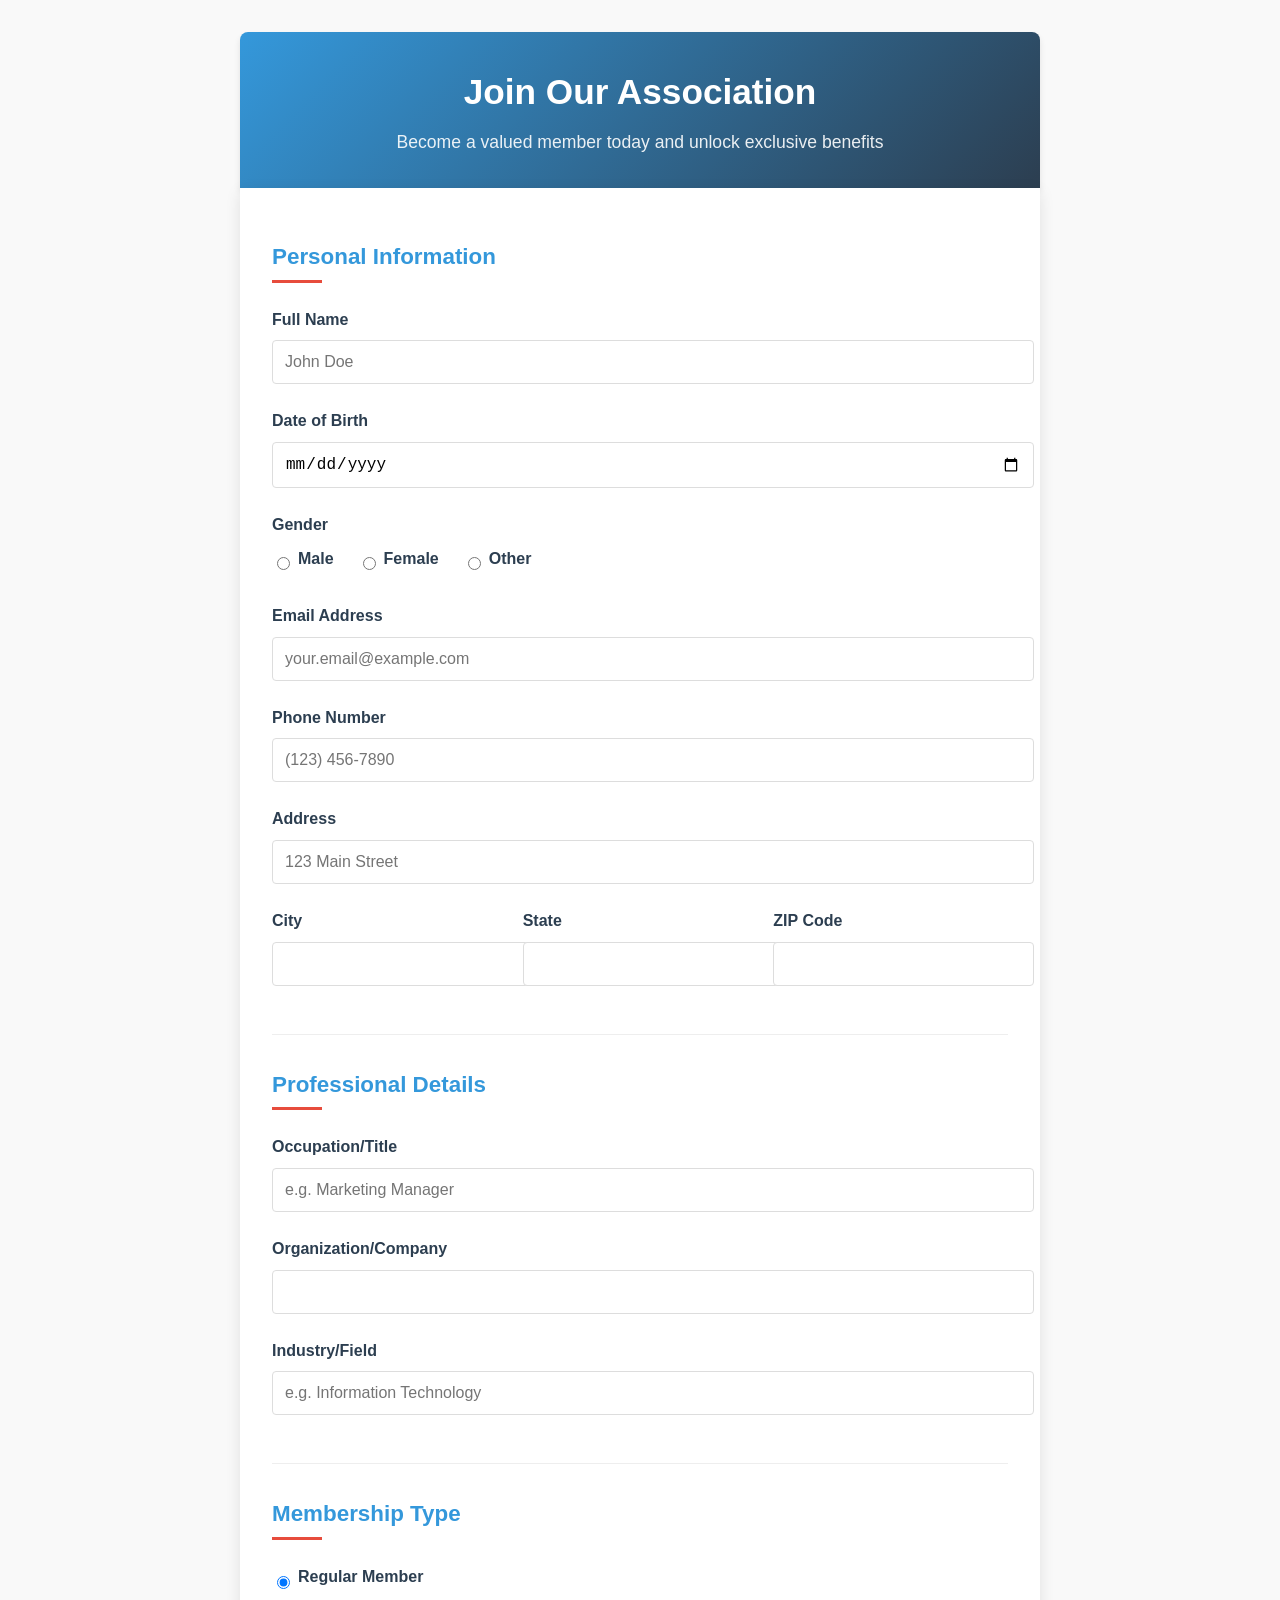
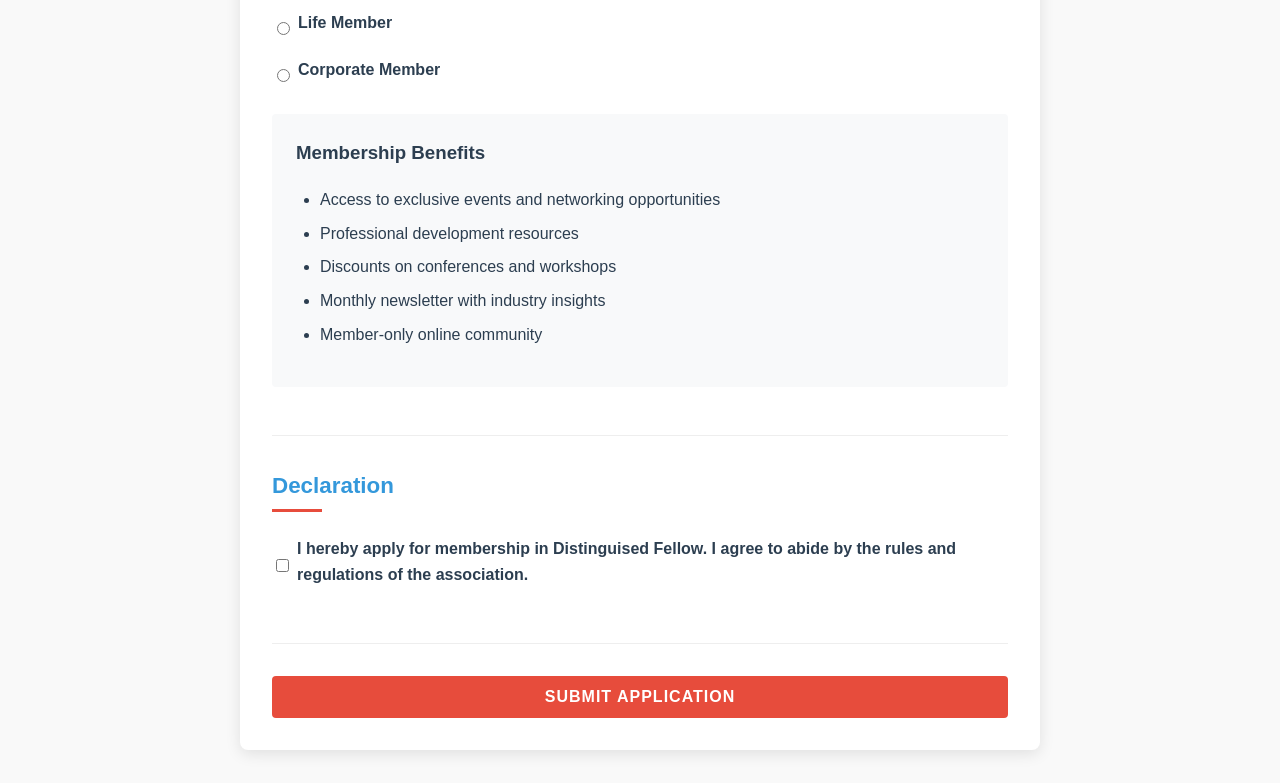
<file: distinguished.html>
<!DOCTYPE html>
<html lang="en">
<head>
    <meta charset="UTF-8">
    <meta name="viewport" content="width=device-width, initial-scale=1.0">
    <title>Join Our Association - Membership Application</title>
    <style>
        :root {
            --primary: #3498db;
            --secondary: #2c3e50;
            --accent: #e74c3c;
            --light: #ecf0f1;
            --dark: #2c3e50;
        }
        
        body {
            font-family: 'Segoe UI', Tahoma, Geneva, Verdana, sans-serif;
            line-height: 1.6;
            color: var(--dark);
            background-color: #f9f9f9;
            margin: 0;
            padding: 0;
        }
        
        .container {
            max-width: 800px;
            margin: 2rem auto;
            padding: 0 1rem;
        }
        
        .form-header {
            background: linear-gradient(135deg, var(--primary), var(--secondary));
            color: white;
            padding: 2rem;
            border-radius: 8px 8px 0 0;
            text-align: center;
            box-shadow: 0 4px 6px rgba(0, 0, 0, 0.1);
        }
        
        .form-header h1 {
            margin: 0;
            font-size: 2.2rem;
        }
        
        .form-header p {
            margin: 0.5rem 0 0;
            font-size: 1.1rem;
            opacity: 0.9;
        }
        
        .form-body {
            background: white;
            padding: 2rem;
            border-radius: 0 0 8px 8px;
            box-shadow: 0 4px 15px rgba(0, 0, 0, 0.1);
        }
        
        .form-section {
            margin-bottom: 2rem;
            padding-bottom: 1.5rem;
            border-bottom: 1px solid #eee;
        }
        
        .form-section:last-child {
            border-bottom: none;
            margin-bottom: 0;
            padding-bottom: 0;
        }
        
        .section-title {
            color: var(--primary);
            margin-bottom: 1.5rem;
            font-size: 1.4rem;
            position: relative;
            padding-bottom: 0.5rem;
        }
        
        .section-title:after {
            content: '';
            position: absolute;
            bottom: 0;
            left: 0;
            width: 50px;
            height: 3px;
            background: var(--accent);
        }
        
        .form-group {
            margin-bottom: 1.5rem;
        }
        
        label {
            display: block;
            margin-bottom: 0.5rem;
            font-weight: 600;
            color: var(--secondary);
        }
        
        input[type="text"],
        input[type="email"],
        input[type="tel"],
        input[type="date"],
        textarea,
        select {
            width: 100%;
            padding: 12px;
            border: 1px solid #ddd;
            border-radius: 4px;
            font-size: 1rem;
            transition: border 0.3s;
        }
        
        input:focus,
        textarea:focus,
        select:focus {
            border-color: var(--primary);
            outline: none;
            box-shadow: 0 0 0 3px rgba(52, 152, 219, 0.2);
        }
        
        .radio-group {
            display: flex;
            gap: 1.5rem;
            margin-top: 0.5rem;
        }
        
        .radio-option {
            display: flex;
            align-items: center;
        }
        
        .radio-option input {
            margin-right: 0.5rem;
        }
        
        .checkbox-group {
            display: flex;
            flex-direction: column;
            gap: 0.8rem;
            margin-top: 0.5rem;
        }
        
        .checkbox-option {
            display: flex;
            align-items: center;
        }
        
        .checkbox-option input {
            margin-right: 0.5rem;
        }
        
        .address-group {
            display: grid;
            grid-template-columns: 1fr 1fr 1fr;
            gap: 1rem;
        }
        
        .btn-submit {
            background: var(--accent);
            color: white;
            border: none;
            padding: 12px 24px;
            font-size: 1rem;
            border-radius: 4px;
            cursor: pointer;
            transition: background 0.3s, transform 0.2s;
            font-weight: 600;
            text-transform: uppercase;
            letter-spacing: 1px;
            display: block;
            width: 100%;
            margin-top: 2rem;
        }
        
        .btn-submit:hover {
            background: #c0392b;
            transform: translateY(-2px);
        }
        
        .benefits-list {
            background: #f8f9fa;
            padding: 1.5rem;
            border-radius: 4px;
            margin: 1.5rem 0;
        }
        
        .benefits-list h3 {
            margin-top: 0;
            color: var(--secondary);
        }
        
        .benefits-list ul {
            padding-left: 1.5rem;
        }
        
        .benefits-list li {
            margin-bottom: 0.5rem;
        }
        
        @media (max-width: 600px) {
            .address-group {
                grid-template-columns: 1fr;
            }
            
            .radio-group {
                flex-direction: column;
                gap: 0.5rem;
            }
        }
    </style>
</head>
<body>
    <div class="container">
        <div class="form-header">
            <h1>Join Our Association</h1>
            <p>Become a valued member today and unlock exclusive benefits</p>
        </div>
        
        <div class="form-body">
            <form id="membershipForm">
                <div class="form-section">
                    <h2 class="section-title">Personal Information</h2>
                    
                    <div class="form-group">
                        <label for="fullName">Full Name</label>
                        <input type="text" id="fullName" name="fullName" required placeholder="John Doe">
                    </div>
                    
                    <div class="form-group">
                        <label for="dob">Date of Birth</label>
                        <input type="date" id="dob" name="dob" required>
                    </div>
                    
                    <div class="form-group">
                        <label>Gender</label>
                        <div class="radio-group">
                            <div class="radio-option">
                                <input type="radio" id="male" name="gender" value="male">
                                <label for="male">Male</label>
                            </div>
                            <div class="radio-option">
                                <input type="radio" id="female" name="gender" value="female">
                                <label for="female">Female</label>
                            </div>
                            <div class="radio-option">
                                <input type="radio" id="other" name="gender" value="other">
                                <label for="other">Other</label>
                            </div>
                        </div>
                    </div>
                    
                    <div class="form-group">
                        <label for="email">Email Address</label>
                        <input type="email" id="email" name="email" required placeholder="your.email@example.com">
                    </div>
                    
                    <div class="form-group">
                        <label for="phone">Phone Number</label>
                        <input type="tel" id="phone" name="phone" placeholder="(123) 456-7890">
                    </div>
                    
                    <div class="form-group">
                        <label for="address">Address</label>
                        <input type="text" id="address" name="address" placeholder="123 Main Street">
                    </div>
                    
                    <div class="form-group address-group">
                        <div>
                            <label for="city">City</label>
                            <input type="text" id="city" name="city">
                        </div>
                        <div>
                            <label for="state">State</label>
                            <input type="text" id="state" name="state">
                        </div>
                        <div>
                            <label for="zip">ZIP Code</label>
                            <input type="text" id="zip" name="zip">
                        </div>
                    </div>
                </div>
                
                <div class="form-section">
                    <h2 class="section-title">Professional Details</h2>
                    
                    <div class="form-group">
                        <label for="occupation">Occupation/Title</label>
                        <input type="text" id="occupation" name="occupation" placeholder="e.g. Marketing Manager">
                    </div>
                    
                    <div class="form-group">
                        <label for="company">Organization/Company</label>
                        <input type="text" id="company" name="company">
                    </div>
                    
                    <div class="form-group">
                        <label for="industry">Industry/Field</label>
                        <input type="text" id="industry" name="industry" placeholder="e.g. Information Technology">
                    </div>
                </div>
                
                <div class="form-section">
                    <h2 class="section-title">Membership Type</h2>
                    
                    <div class="checkbox-group">
                        <div class="checkbox-option">
                            <input type="radio" id="regular" name="membershipType" value="regular" checked>
                            <label for="regular">Regular Member </label>
                        </div>
                        
                        
                        <div class="checkbox-option">
                            <input type="radio" id="life" name="membershipType" value="life">
                            <label for="life">Life Member </label>
                        </div>
                        <div class="checkbox-option">
                            <input type="radio" id="corporate" name="membershipType" value="corporate">
                            <label for="corporate">Corporate Member </label>
                        </div>
                       
                    </div>
                    
                    <div class="benefits-list">
                        <h3>Membership Benefits</h3>
                        <ul>
                            <li>Access to exclusive events and networking opportunities</li>
                            <li>Professional development resources</li>
                            <li>Discounts on conferences and workshops</li>
                            <li>Monthly newsletter with industry insights</li>
                            <li>Member-only online community</li>
                        </ul>
                    </div>
                </div>
                
                <div class="form-section">
                    <h2 class="section-title">Declaration</h2>
                    <div class="form-group">
                        <div class="checkbox-option">
                            <input type="checkbox" id="declaration" name="declaration" required>
                            <label for="declaration">I hereby apply for membership in Distinguised Fellow. I agree to abide by the rules and regulations of the association.</label>
                        </div>
                    </div>
                </div>
                
                <button type="submit" class="btn-submit">Submit Application</button>
            </form>
        </div>
    </div>
    
    <script>
        document.getElementById('otherType').addEventListener('change', function() {
            const otherSpecify = document.getElementById('otherTypeSpecify');
            otherSpecify.style.display = this.checked ? 'block' : 'none';
            if (this.checked) otherSpecify.focus();
        });
        
        document.getElementById('membershipForm').addEventListener('submit', function(e) {
            e.preventDefault();
            alert('Thank you for your application! We will review your information and contact you shortly.');
            this.reset();
        });
    </script>
</body>
</html>
</file>
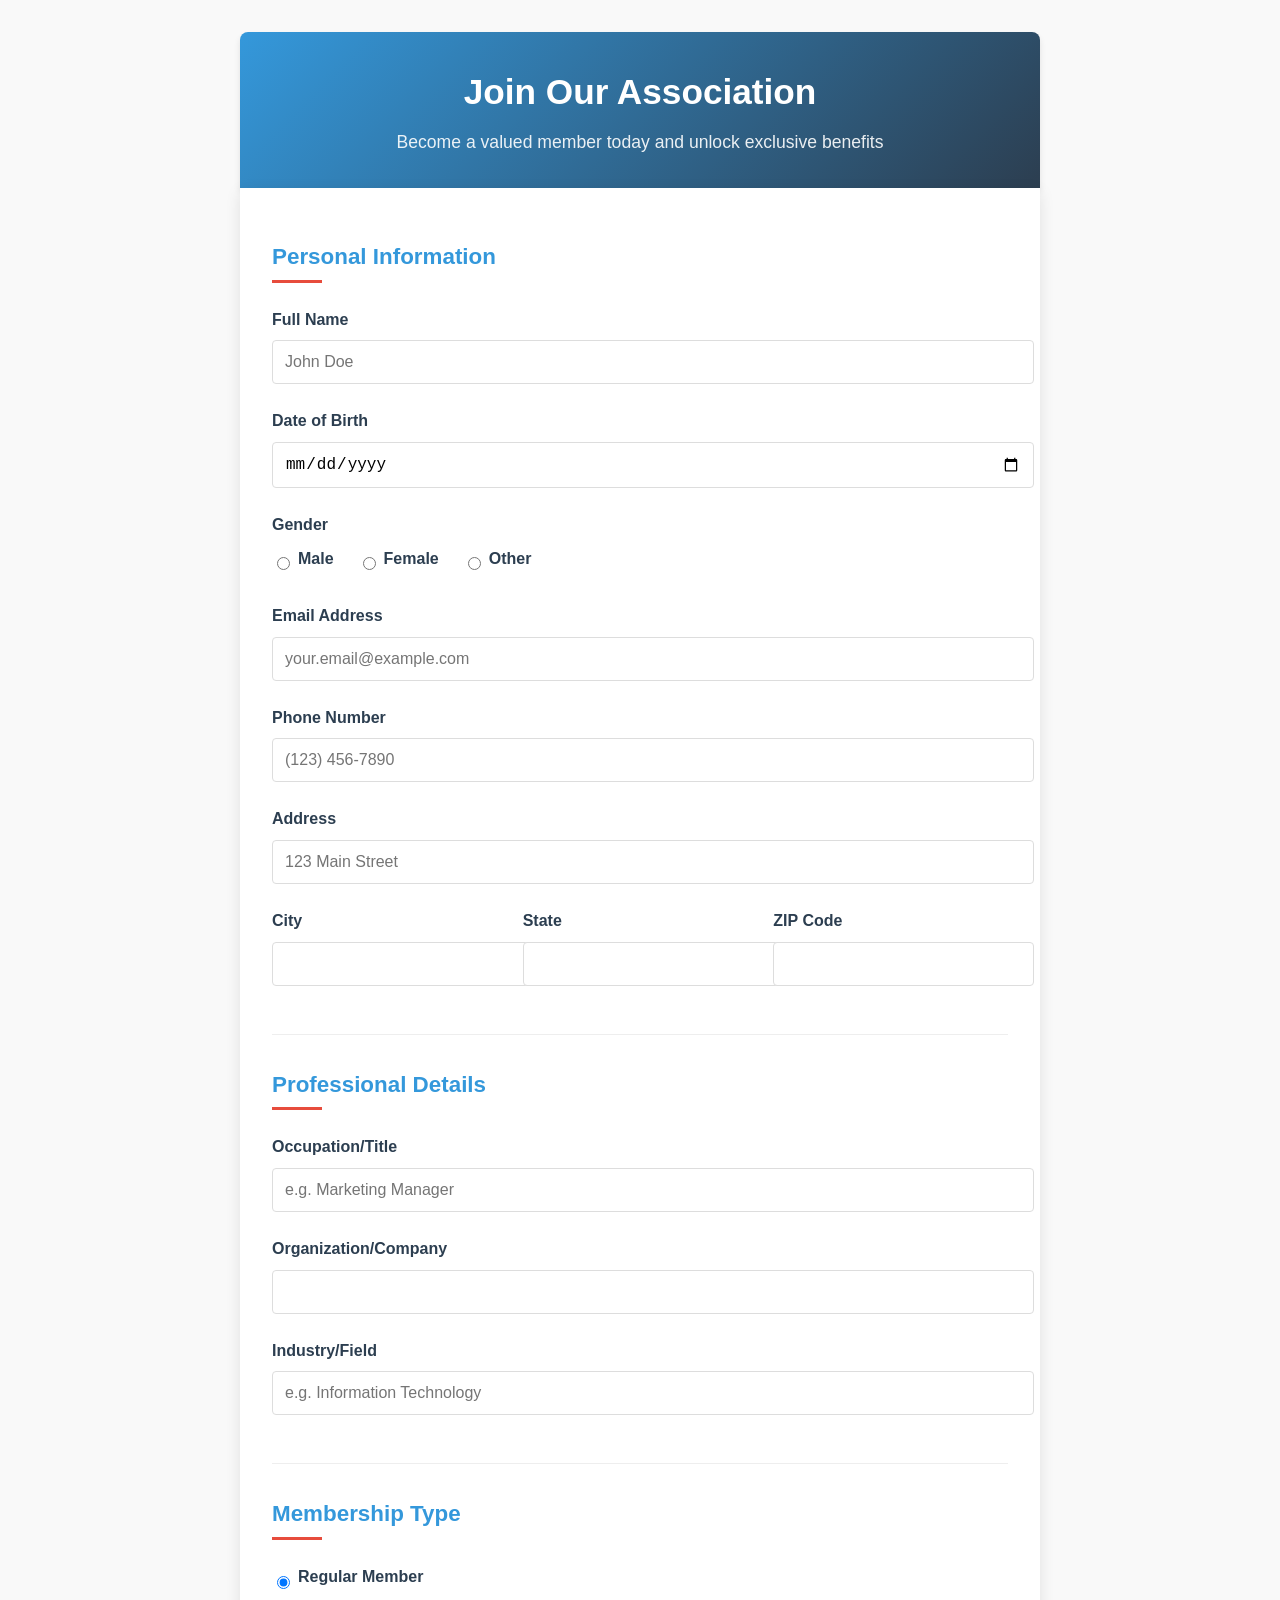
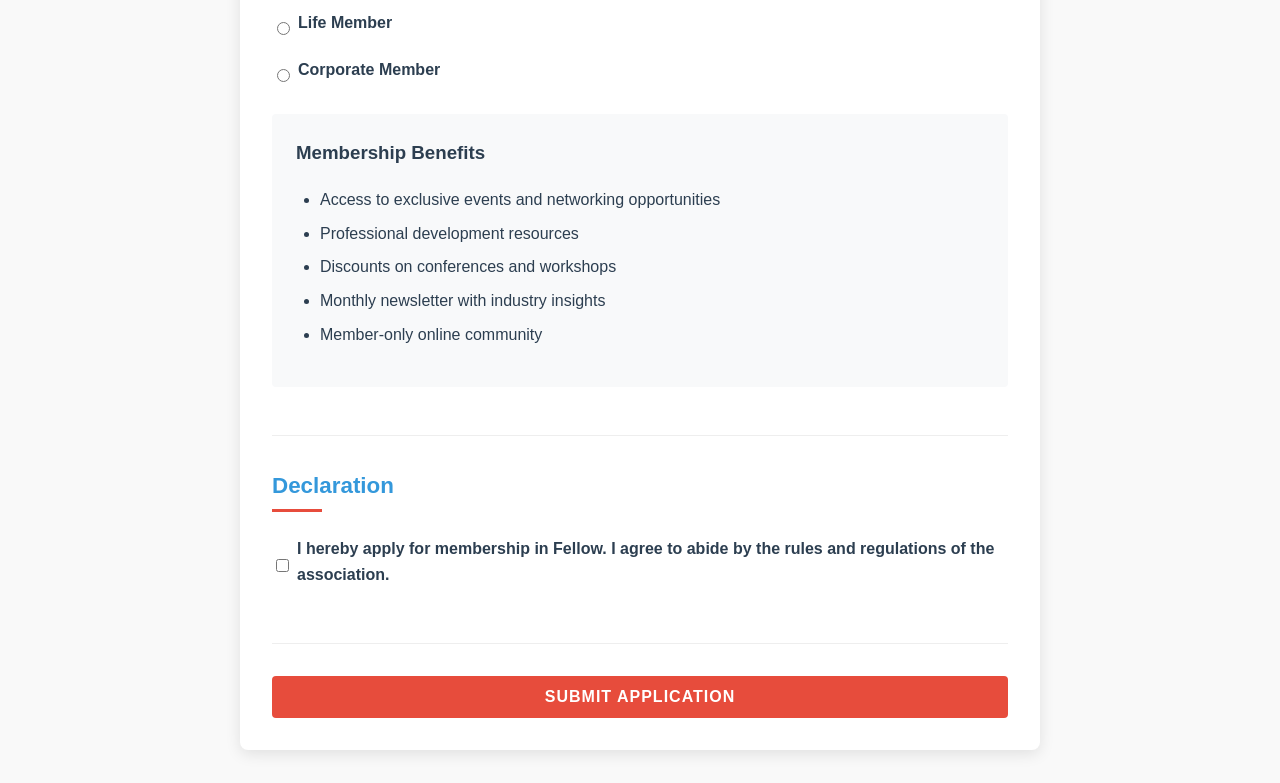
<file: fellow.html>
<!DOCTYPE html>
<html lang="en">
<head>
    <meta charset="UTF-8">
    <meta name="viewport" content="width=device-width, initial-scale=1.0">
    <title>Join Our Association - Membership Application</title>
    <style>
        :root {
            --primary: #3498db;
            --secondary: #2c3e50;
            --accent: #e74c3c;
            --light: #ecf0f1;
            --dark: #2c3e50;
        }
        
        body {
            font-family: 'Segoe UI', Tahoma, Geneva, Verdana, sans-serif;
            line-height: 1.6;
            color: var(--dark);
            background-color: #f9f9f9;
            margin: 0;
            padding: 0;
        }
        
        .container {
            max-width: 800px;
            margin: 2rem auto;
            padding: 0 1rem;
        }
        
        .form-header {
            background: linear-gradient(135deg, var(--primary), var(--secondary));
            color: white;
            padding: 2rem;
            border-radius: 8px 8px 0 0;
            text-align: center;
            box-shadow: 0 4px 6px rgba(0, 0, 0, 0.1);
        }
        
        .form-header h1 {
            margin: 0;
            font-size: 2.2rem;
        }
        
        .form-header p {
            margin: 0.5rem 0 0;
            font-size: 1.1rem;
            opacity: 0.9;
        }
        
        .form-body {
            background: white;
            padding: 2rem;
            border-radius: 0 0 8px 8px;
            box-shadow: 0 4px 15px rgba(0, 0, 0, 0.1);
        }
        
        .form-section {
            margin-bottom: 2rem;
            padding-bottom: 1.5rem;
            border-bottom: 1px solid #eee;
        }
        
        .form-section:last-child {
            border-bottom: none;
            margin-bottom: 0;
            padding-bottom: 0;
        }
        
        .section-title {
            color: var(--primary);
            margin-bottom: 1.5rem;
            font-size: 1.4rem;
            position: relative;
            padding-bottom: 0.5rem;
        }
        
        .section-title:after {
            content: '';
            position: absolute;
            bottom: 0;
            left: 0;
            width: 50px;
            height: 3px;
            background: var(--accent);
        }
        
        .form-group {
            margin-bottom: 1.5rem;
        }
        
        label {
            display: block;
            margin-bottom: 0.5rem;
            font-weight: 600;
            color: var(--secondary);
        }
        
        input[type="text"],
        input[type="email"],
        input[type="tel"],
        input[type="date"],
        textarea,
        select {
            width: 100%;
            padding: 12px;
            border: 1px solid #ddd;
            border-radius: 4px;
            font-size: 1rem;
            transition: border 0.3s;
        }
        
        input:focus,
        textarea:focus,
        select:focus {
            border-color: var(--primary);
            outline: none;
            box-shadow: 0 0 0 3px rgba(52, 152, 219, 0.2);
        }
        
        .radio-group {
            display: flex;
            gap: 1.5rem;
            margin-top: 0.5rem;
        }
        
        .radio-option {
            display: flex;
            align-items: center;
        }
        
        .radio-option input {
            margin-right: 0.5rem;
        }
        
        .checkbox-group {
            display: flex;
            flex-direction: column;
            gap: 0.8rem;
            margin-top: 0.5rem;
        }
        
        .checkbox-option {
            display: flex;
            align-items: center;
        }
        
        .checkbox-option input {
            margin-right: 0.5rem;
        }
        
        .address-group {
            display: grid;
            grid-template-columns: 1fr 1fr 1fr;
            gap: 1rem;
        }
        
        .btn-submit {
            background: var(--accent);
            color: white;
            border: none;
            padding: 12px 24px;
            font-size: 1rem;
            border-radius: 4px;
            cursor: pointer;
            transition: background 0.3s, transform 0.2s;
            font-weight: 600;
            text-transform: uppercase;
            letter-spacing: 1px;
            display: block;
            width: 100%;
            margin-top: 2rem;
        }
        
        .btn-submit:hover {
            background: #c0392b;
            transform: translateY(-2px);
        }
        
        .benefits-list {
            background: #f8f9fa;
            padding: 1.5rem;
            border-radius: 4px;
            margin: 1.5rem 0;
        }
        
        .benefits-list h3 {
            margin-top: 0;
            color: var(--secondary);
        }
        
        .benefits-list ul {
            padding-left: 1.5rem;
        }
        
        .benefits-list li {
            margin-bottom: 0.5rem;
        }
        
        @media (max-width: 600px) {
            .address-group {
                grid-template-columns: 1fr;
            }
            
            .radio-group {
                flex-direction: column;
                gap: 0.5rem;
            }
        }
    </style>
</head>
<body>
    <div class="container">
        <div class="form-header">
            <h1>Join Our Association</h1>
            <p>Become a valued member today and unlock exclusive benefits</p>
        </div>
        
        <div class="form-body">
            <form id="membershipForm">
                <div class="form-section">
                    <h2 class="section-title">Personal Information</h2>
                    
                    <div class="form-group">
                        <label for="fullName">Full Name</label>
                        <input type="text" id="fullName" name="fullName" required placeholder="John Doe">
                    </div>
                    
                    <div class="form-group">
                        <label for="dob">Date of Birth</label>
                        <input type="date" id="dob" name="dob" required>
                    </div>
                    
                    <div class="form-group">
                        <label>Gender</label>
                        <div class="radio-group">
                            <div class="radio-option">
                                <input type="radio" id="male" name="gender" value="male">
                                <label for="male">Male</label>
                            </div>
                            <div class="radio-option">
                                <input type="radio" id="female" name="gender" value="female">
                                <label for="female">Female</label>
                            </div>
                            <div class="radio-option">
                                <input type="radio" id="other" name="gender" value="other">
                                <label for="other">Other</label>
                            </div>
                        </div>
                    </div>
                    
                    <div class="form-group">
                        <label for="email">Email Address</label>
                        <input type="email" id="email" name="email" required placeholder="your.email@example.com">
                    </div>
                    
                    <div class="form-group">
                        <label for="phone">Phone Number</label>
                        <input type="tel" id="phone" name="phone" placeholder="(123) 456-7890">
                    </div>
                    
                    <div class="form-group">
                        <label for="address">Address</label>
                        <input type="text" id="address" name="address" placeholder="123 Main Street">
                    </div>
                    
                    <div class="form-group address-group">
                        <div>
                            <label for="city">City</label>
                            <input type="text" id="city" name="city">
                        </div>
                        <div>
                            <label for="state">State</label>
                            <input type="text" id="state" name="state">
                        </div>
                        <div>
                            <label for="zip">ZIP Code</label>
                            <input type="text" id="zip" name="zip">
                        </div>
                    </div>
                </div>
                
                <div class="form-section">
                    <h2 class="section-title">Professional Details</h2>
                    
                    <div class="form-group">
                        <label for="occupation">Occupation/Title</label>
                        <input type="text" id="occupation" name="occupation" placeholder="e.g. Marketing Manager">
                    </div>
                    
                    <div class="form-group">
                        <label for="company">Organization/Company</label>
                        <input type="text" id="company" name="company">
                    </div>
                    
                    <div class="form-group">
                        <label for="industry">Industry/Field</label>
                        <input type="text" id="industry" name="industry" placeholder="e.g. Information Technology">
                    </div>
                </div>
                
                <div class="form-section">
                    <h2 class="section-title">Membership Type</h2>
                    
                    <div class="checkbox-group">
                        <div class="checkbox-option">
                            <input type="radio" id="regular" name="membershipType" value="regular" checked>
                            <label for="regular">Regular Member </label>
                        </div>
                       
                        <div class="checkbox-option">
                            <input type="radio" id="life" name="membershipType" value="life">
                            <label for="life">Life Member </label>
                        </div>
                        <div class="checkbox-option">
                            <input type="radio" id="corporate" name="membershipType" value="corporate">
                            <label for="corporate">Corporate Member </label>
                        </div>
                       
                    </div>
                    
                    <div class="benefits-list">
                        <h3>Membership Benefits</h3>
                        <ul>
                            <li>Access to exclusive events and networking opportunities</li>
                            <li>Professional development resources</li>
                            <li>Discounts on conferences and workshops</li>
                            <li>Monthly newsletter with industry insights</li>
                            <li>Member-only online community</li>
                        </ul>
                    </div>
                </div>
                
                <div class="form-section">
                    <h2 class="section-title">Declaration</h2>
                    <div class="form-group">
                        <div class="checkbox-option">
                            <input type="checkbox" id="declaration" name="declaration" required>
                            <label for="declaration">I hereby apply for membership in Fellow. I agree to abide by the rules and regulations of the association.</label>
                        </div>
                    </div>
                </div>
                
                <button type="submit" class="btn-submit">Submit Application</button>
            </form>
        </div>
    </div>
    
    <script>
        document.getElementById('otherType').addEventListener('change', function() {
            const otherSpecify = document.getElementById('otherTypeSpecify');
            otherSpecify.style.display = this.checked ? 'block' : 'none';
            if (this.checked) otherSpecify.focus();
        });
        
        document.getElementById('membershipForm').addEventListener('submit', function(e) {
            e.preventDefault();
            alert('Thank you for your application! We will review your information and contact you shortly.');
            this.reset();
        });
    </script>
</body>
</html>
</file>
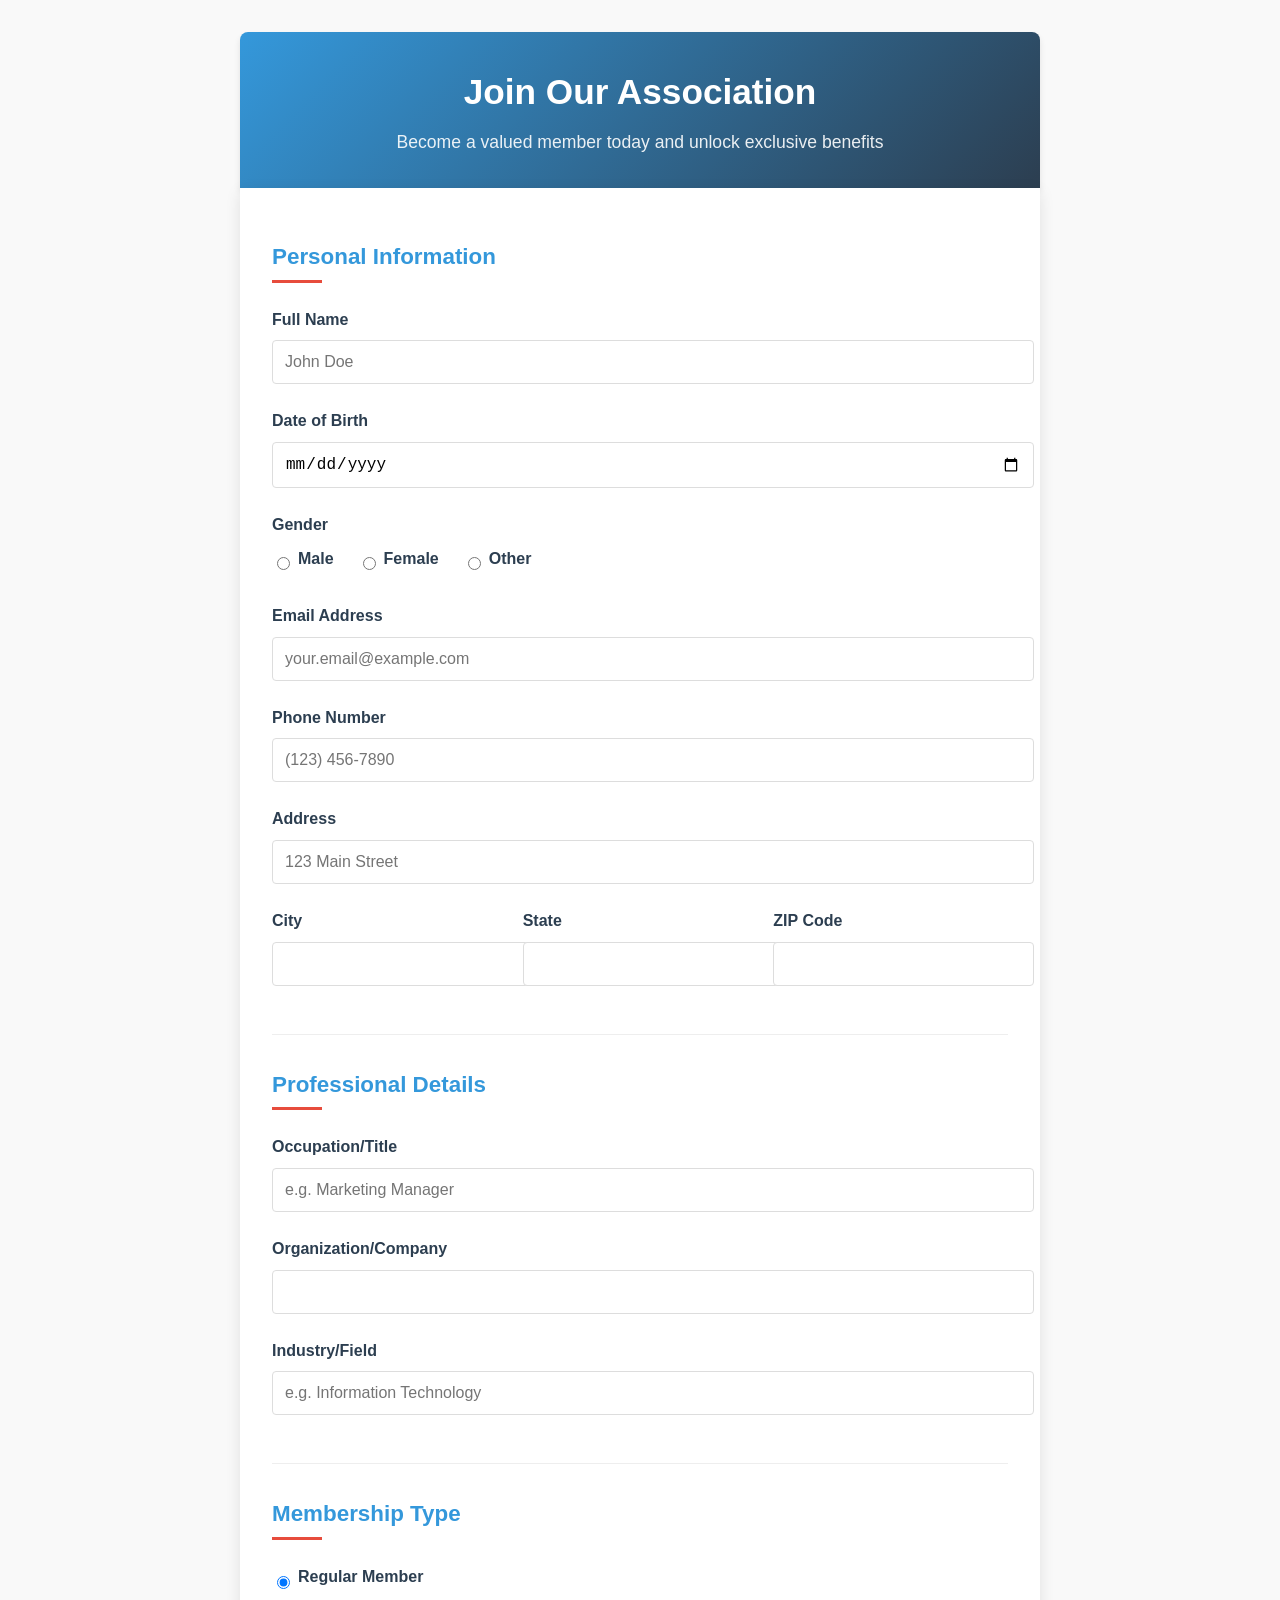
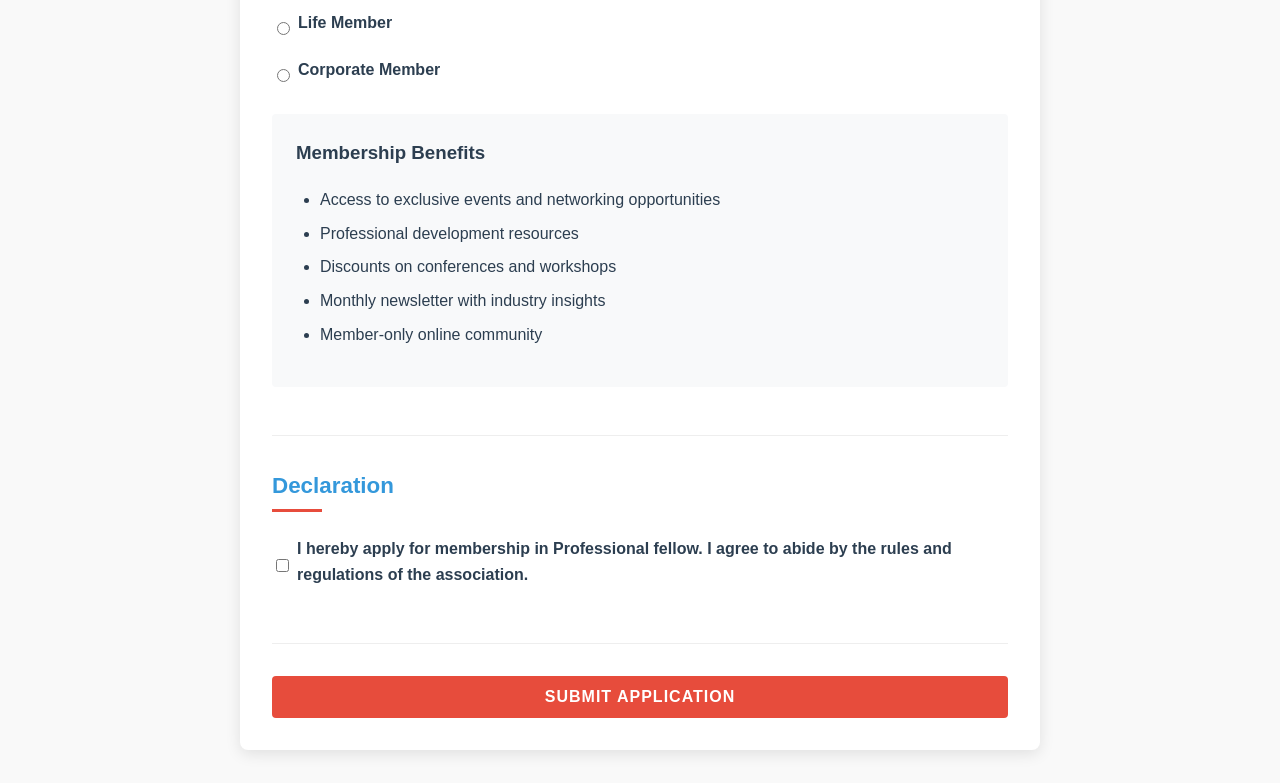
<file: professional.html>
<!DOCTYPE html>
<html lang="en">
<head>
    <meta charset="UTF-8">
    <meta name="viewport" content="width=device-width, initial-scale=1.0">
    <title>Join Our Association - Membership Application</title>
    <style>
        :root {
            --primary: #3498db;
            --secondary: #2c3e50;
            --accent: #e74c3c;
            --light: #ecf0f1;
            --dark: #2c3e50;
        }
        
        body {
            font-family: 'Segoe UI', Tahoma, Geneva, Verdana, sans-serif;
            line-height: 1.6;
            color: var(--dark);
            background-color: #f9f9f9;
            margin: 0;
            padding: 0;
        }
        
        .container {
            max-width: 800px;
            margin: 2rem auto;
            padding: 0 1rem;
        }
        
        .form-header {
            background: linear-gradient(135deg, var(--primary), var(--secondary));
            color: white;
            padding: 2rem;
            border-radius: 8px 8px 0 0;
            text-align: center;
            box-shadow: 0 4px 6px rgba(0, 0, 0, 0.1);
        }
        
        .form-header h1 {
            margin: 0;
            font-size: 2.2rem;
        }
        
        .form-header p {
            margin: 0.5rem 0 0;
            font-size: 1.1rem;
            opacity: 0.9;
        }
        
        .form-body {
            background: white;
            padding: 2rem;
            border-radius: 0 0 8px 8px;
            box-shadow: 0 4px 15px rgba(0, 0, 0, 0.1);
        }
        
        .form-section {
            margin-bottom: 2rem;
            padding-bottom: 1.5rem;
            border-bottom: 1px solid #eee;
        }
        
        .form-section:last-child {
            border-bottom: none;
            margin-bottom: 0;
            padding-bottom: 0;
        }
        
        .section-title {
            color: var(--primary);
            margin-bottom: 1.5rem;
            font-size: 1.4rem;
            position: relative;
            padding-bottom: 0.5rem;
        }
        
        .section-title:after {
            content: '';
            position: absolute;
            bottom: 0;
            left: 0;
            width: 50px;
            height: 3px;
            background: var(--accent);
        }
        
        .form-group {
            margin-bottom: 1.5rem;
        }
        
        label {
            display: block;
            margin-bottom: 0.5rem;
            font-weight: 600;
            color: var(--secondary);
        }
        
        input[type="text"],
        input[type="email"],
        input[type="tel"],
        input[type="date"],
        textarea,
        select {
            width: 100%;
            padding: 12px;
            border: 1px solid #ddd;
            border-radius: 4px;
            font-size: 1rem;
            transition: border 0.3s;
        }
        
        input:focus,
        textarea:focus,
        select:focus {
            border-color: var(--primary);
            outline: none;
            box-shadow: 0 0 0 3px rgba(52, 152, 219, 0.2);
        }
        
        .radio-group {
            display: flex;
            gap: 1.5rem;
            margin-top: 0.5rem;
        }
        
        .radio-option {
            display: flex;
            align-items: center;
        }
        
        .radio-option input {
            margin-right: 0.5rem;
        }
        
        .checkbox-group {
            display: flex;
            flex-direction: column;
            gap: 0.8rem;
            margin-top: 0.5rem;
        }
        
        .checkbox-option {
            display: flex;
            align-items: center;
        }
        
        .checkbox-option input {
            margin-right: 0.5rem;
        }
        
        .address-group {
            display: grid;
            grid-template-columns: 1fr 1fr 1fr;
            gap: 1rem;
        }
        
        .btn-submit {
            background: var(--accent);
            color: white;
            border: none;
            padding: 12px 24px;
            font-size: 1rem;
            border-radius: 4px;
            cursor: pointer;
            transition: background 0.3s, transform 0.2s;
            font-weight: 600;
            text-transform: uppercase;
            letter-spacing: 1px;
            display: block;
            width: 100%;
            margin-top: 2rem;
        }
        
        .btn-submit:hover {
            background: #c0392b;
            transform: translateY(-2px);
        }
        
        .benefits-list {
            background: #f8f9fa;
            padding: 1.5rem;
            border-radius: 4px;
            margin: 1.5rem 0;
        }
        
        .benefits-list h3 {
            margin-top: 0;
            color: var(--secondary);
        }
        
        .benefits-list ul {
            padding-left: 1.5rem;
        }
        
        .benefits-list li {
            margin-bottom: 0.5rem;
        }
        
        @media (max-width: 600px) {
            .address-group {
                grid-template-columns: 1fr;
            }
            
            .radio-group {
                flex-direction: column;
                gap: 0.5rem;
            }
        }
    </style>
</head>
<body>
    <div class="container">
        <div class="form-header">
            <h1>Join Our Association</h1>
            <p>Become a valued member today and unlock exclusive benefits</p>
        </div>
        
        <div class="form-body">
            <form id="membershipForm">
                <div class="form-section">
                    <h2 class="section-title">Personal Information</h2>
                    
                    <div class="form-group">
                        <label for="fullName">Full Name</label>
                        <input type="text" id="fullName" name="fullName" required placeholder="John Doe">
                    </div>
                    
                    <div class="form-group">
                        <label for="dob">Date of Birth</label>
                        <input type="date" id="dob" name="dob" required>
                    </div>
                    
                    <div class="form-group">
                        <label>Gender</label>
                        <div class="radio-group">
                            <div class="radio-option">
                                <input type="radio" id="male" name="gender" value="male">
                                <label for="male">Male</label>
                            </div>
                            <div class="radio-option">
                                <input type="radio" id="female" name="gender" value="female">
                                <label for="female">Female</label>
                            </div>
                            <div class="radio-option">
                                <input type="radio" id="other" name="gender" value="other">
                                <label for="other">Other</label>
                            </div>
                        </div>
                    </div>
                    
                    <div class="form-group">
                        <label for="email">Email Address</label>
                        <input type="email" id="email" name="email" required placeholder="your.email@example.com">
                    </div>
                    
                    <div class="form-group">
                        <label for="phone">Phone Number</label>
                        <input type="tel" id="phone" name="phone" placeholder="(123) 456-7890">
                    </div>
                    
                    <div class="form-group">
                        <label for="address">Address</label>
                        <input type="text" id="address" name="address" placeholder="123 Main Street">
                    </div>
                    
                    <div class="form-group address-group">
                        <div>
                            <label for="city">City</label>
                            <input type="text" id="city" name="city">
                        </div>
                        <div>
                            <label for="state">State</label>
                            <input type="text" id="state" name="state">
                        </div>
                        <div>
                            <label for="zip">ZIP Code</label>
                            <input type="text" id="zip" name="zip">
                        </div>
                    </div>
                </div>
                
                <div class="form-section">
                    <h2 class="section-title">Professional Details</h2>
                    
                    <div class="form-group">
                        <label for="occupation">Occupation/Title</label>
                        <input type="text" id="occupation" name="occupation" placeholder="e.g. Marketing Manager">
                    </div>
                    
                    <div class="form-group">
                        <label for="company">Organization/Company</label>
                        <input type="text" id="company" name="company">
                    </div>
                    
                    <div class="form-group">
                        <label for="industry">Industry/Field</label>
                        <input type="text" id="industry" name="industry" placeholder="e.g. Information Technology">
                    </div>
                </div>
                
                <div class="form-section">
                    <h2 class="section-title">Membership Type</h2>
                    
                    <div class="checkbox-group">
                        <div class="checkbox-option">
                            <input type="radio" id="regular" name="membershipType" value="regular" checked>
                            <label for="regular">Regular Member </label>
                        </div>
                       
                        <div class="checkbox-option">
                            <input type="radio" id="life" name="membershipType" value="life">
                            <label for="life">Life Member </label>
                        </div>
                        <div class="checkbox-option">
                            <input type="radio" id="corporate" name="membershipType" value="corporate">
                            <label for="corporate">Corporate Member </label>
                        </div>
                       
                    </div>
                    
                    <div class="benefits-list">
                        <h3>Membership Benefits</h3>
                        <ul>
                            <li>Access to exclusive events and networking opportunities</li>
                            <li>Professional development resources</li>
                            <li>Discounts on conferences and workshops</li>
                            <li>Monthly newsletter with industry insights</li>
                            <li>Member-only online community</li>
                        </ul>
                    </div>
                </div>
                
                <div class="form-section">
                    <h2 class="section-title">Declaration</h2>
                    <div class="form-group">
                        <div class="checkbox-option">
                            <input type="checkbox" id="declaration" name="declaration" required>
                            <label for="declaration">I hereby apply for membership in Professional fellow. I agree to abide by the rules and regulations of the association.</label>
                        </div>
                    </div>
                </div>
                
                <button type="submit" class="btn-submit">Submit Application</button>
            </form>
        </div>
    </div>
    
    <script>
        document.getElementById('otherType').addEventListener('change', function() {
            const otherSpecify = document.getElementById('otherTypeSpecify');
            otherSpecify.style.display = this.checked ? 'block' : 'none';
            if (this.checked) otherSpecify.focus();
        });
        
        document.getElementById('membershipForm').addEventListener('submit', function(e) {
            e.preventDefault();
            alert('Thank you for your application! We will review your information and contact you shortly.');
            this.reset();
        });
    </script>
</body>
</html>
</file>
